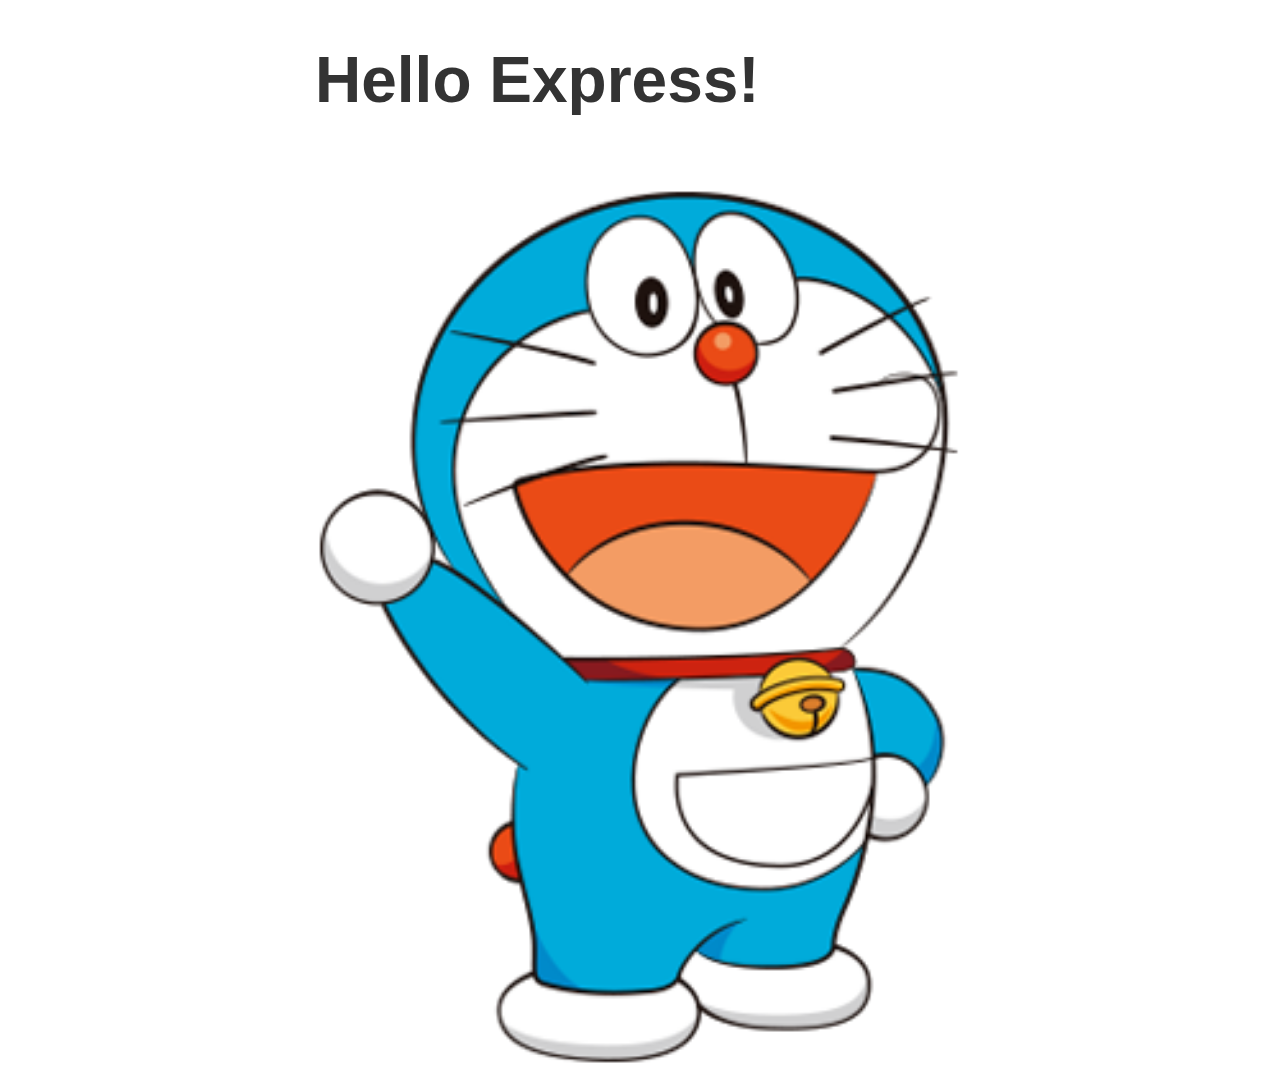
<file: public/index.html>
<!DOCTYPE html>
<html lang="en">
<head>
  <meta charset="UTF-8">
  <meta name="viewport" content="width=device-width, initial-scale=1.0">
  <meta http-equiv="X-UA-Compatible" content="ie=edge">
  <link rel="stylesheet" href="./css/styles.css">
  <script src="./js/app.js"></script>
  <title>Document</title>
</head>
<body>
  <h1>Hello Express!</h1>
  <img src="./img/doraemon-1.png" alt="macos background">
</body>
</html>
</file>
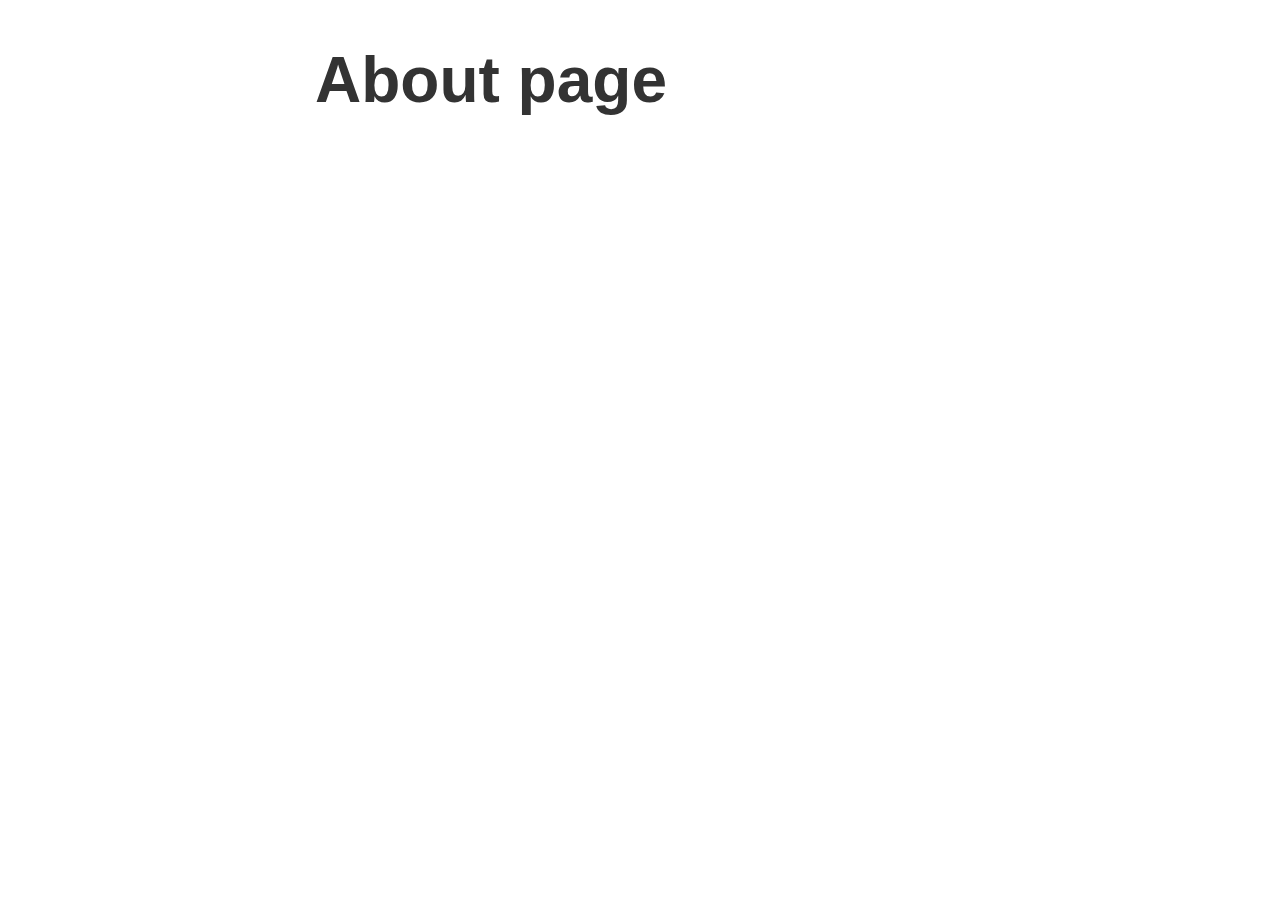
<file: public/about.html>
<!DOCTYPE html>
<html lang="en">
<head>
  <meta charset="UTF-8">
  <meta name="viewport" content="width=device-width, initial-scale=1.0">
  <meta http-equiv="X-UA-Compatible" content="ie=edge">
  <link rel="stylesheet" href="./css/styles.css">
  <title>Document</title>
</head>
<body>
  <h1>About page</h1>
</body>
</html>
</file>
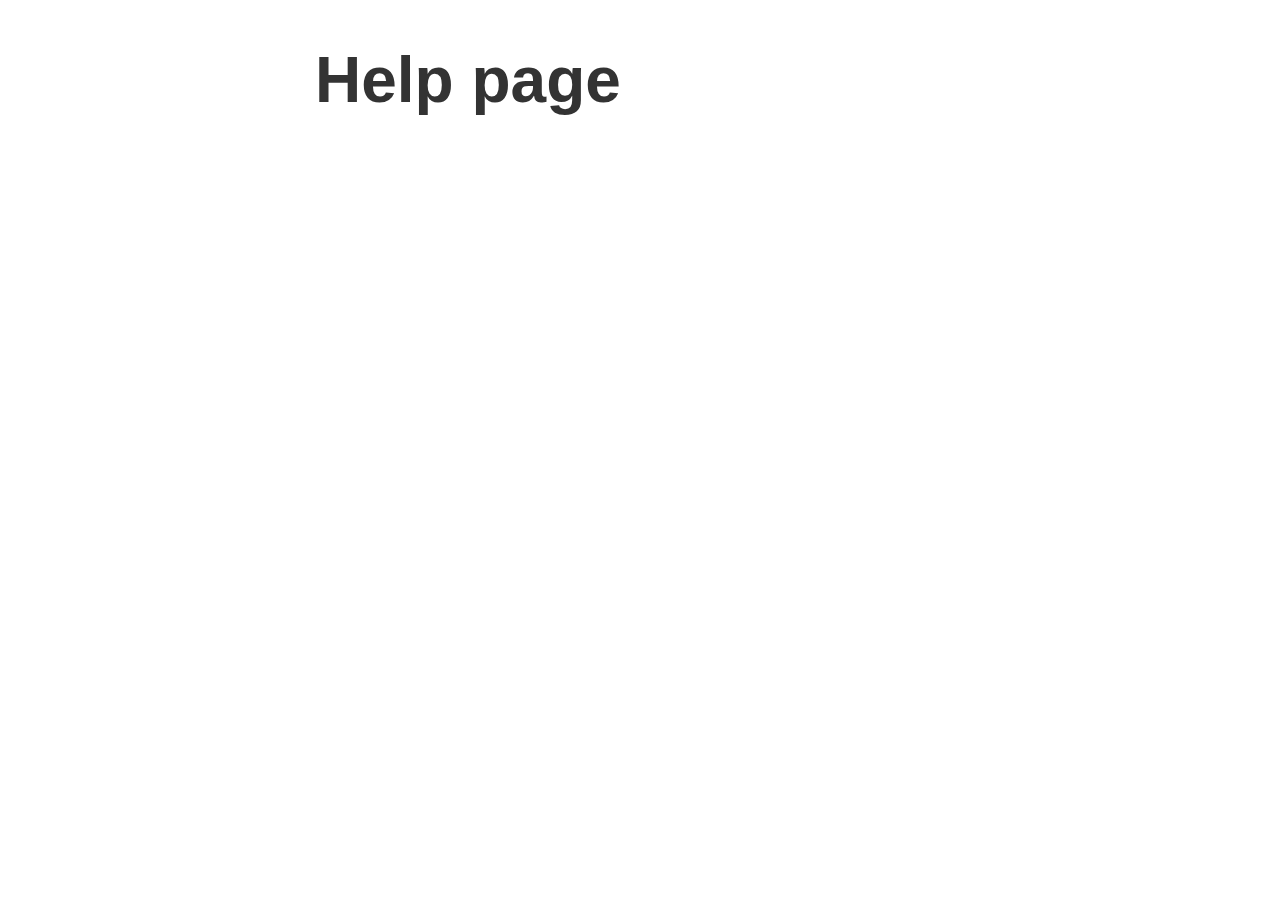
<file: public/help.html>
<!DOCTYPE html>
<html lang="en">
<head>
  <meta charset="UTF-8">
  <meta name="viewport" content="width=device-width, initial-scale=1.0">
  <meta http-equiv="X-UA-Compatible" content="ie=edge">
  <link rel="stylesheet" href="./css/styles.css">
  <title>Document</title>
</head>
<body>
  <h1>Help page</h1>
</body>
</html>
</file>
<file: public/css/styles.css>
body {
  color: #333333;
  font-family: Arial, Helvetica, sans-serif;
  max-width: 650px;
  margin: 0 auto;
  padding: 0 16px;

  display: flex;
  flex-direction: column;
  min-height: 100vh;
}

.main-content {
  flex-grow: 1;
}

footer {
  color: #888888;
  border-top: 1px solid #eeeeee;
  margin-top: 16px;
  padding: 16px 0;
}

header {
  margin-top: 16px;
  margin-bottom: 48px;
}

h1 {
  font-size: 64px;
  margin-bottom: 16px;
}

header a {
  color: #888888;
  margin-right: 16px;
  text-decoration: none;
}

footer a {
  color: #888888;
  margin-right: 16px;
  text-decoration: none;
}

p a {
  color: #888888;
  margin-right: 16px;
  text-decoration: none;
}

.portrail {
  width: 250px;
}

input {
  border: 1px solid #cccccc;
  padding: 8px;
}

button {
  cursor: pointer;
  border: 1px solid #888888;
  background: #888888;
  color: white;
  padding: 8px;
}
</file>
